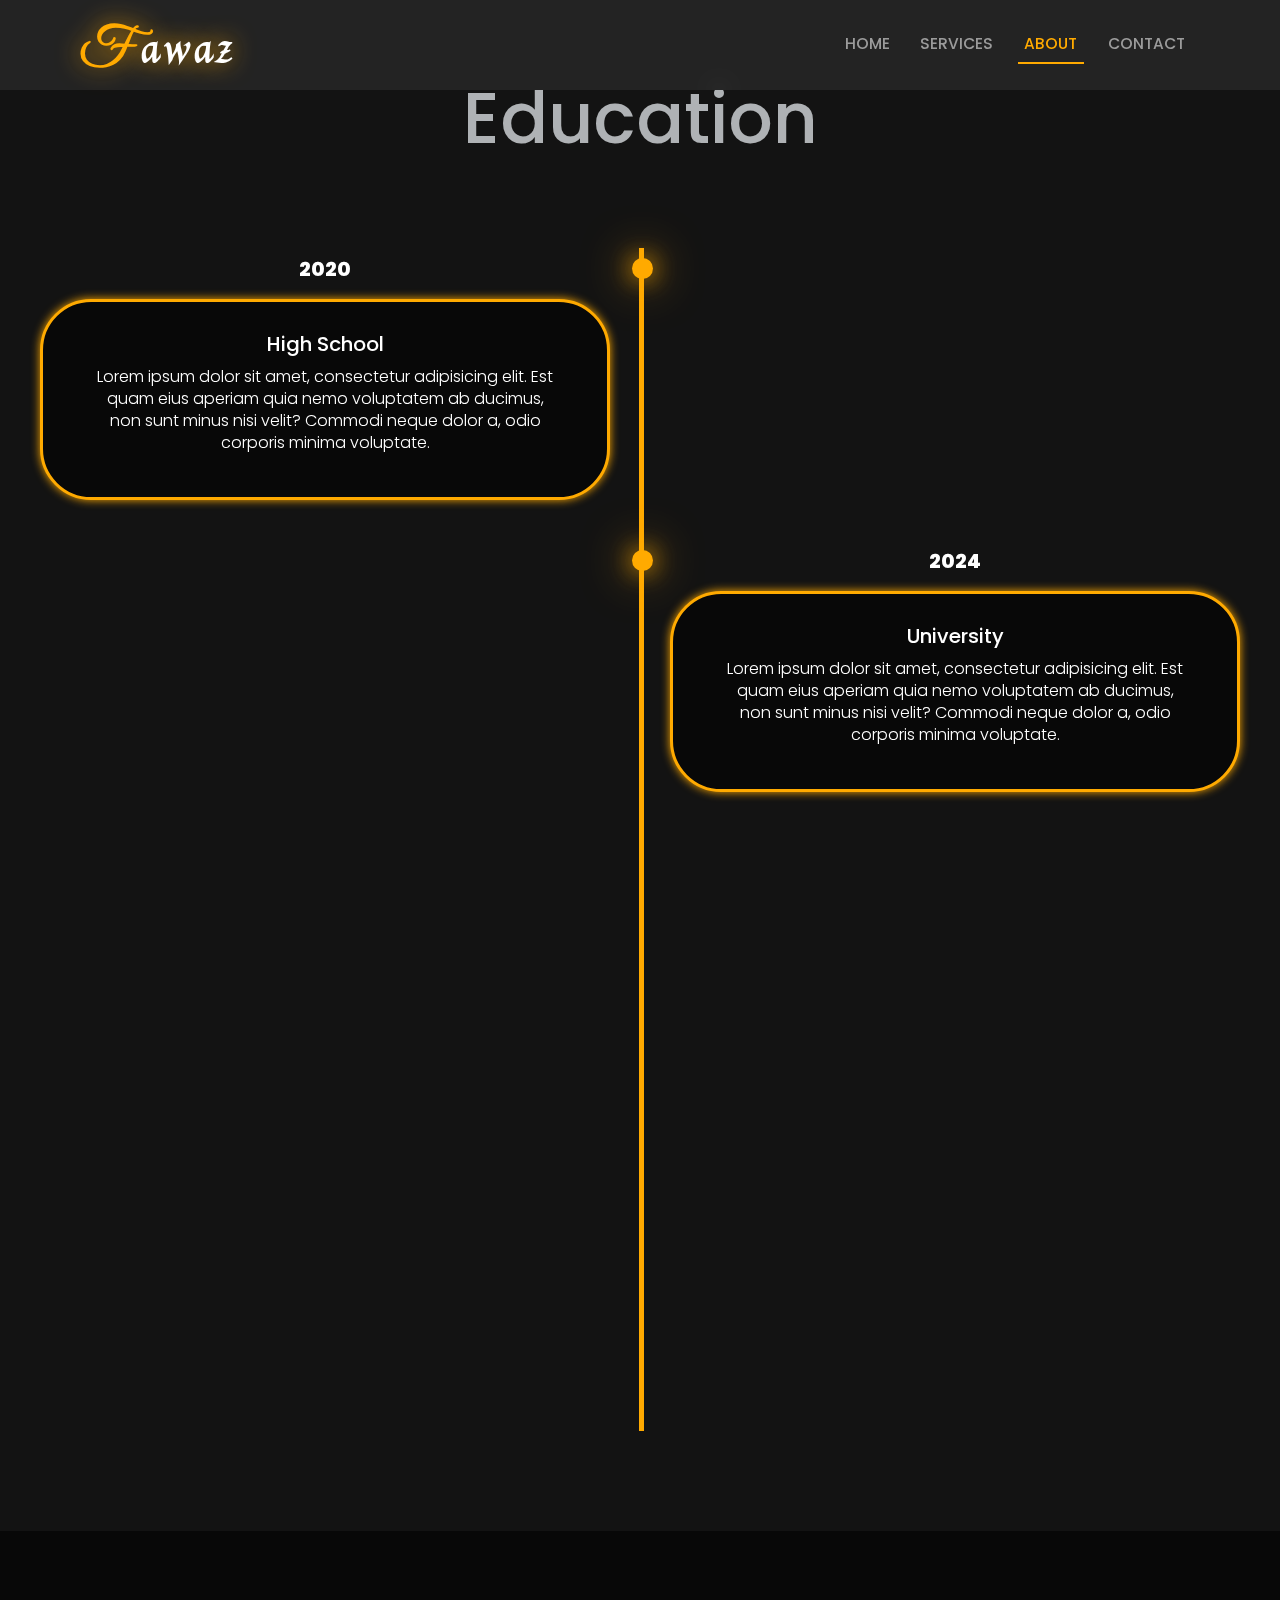
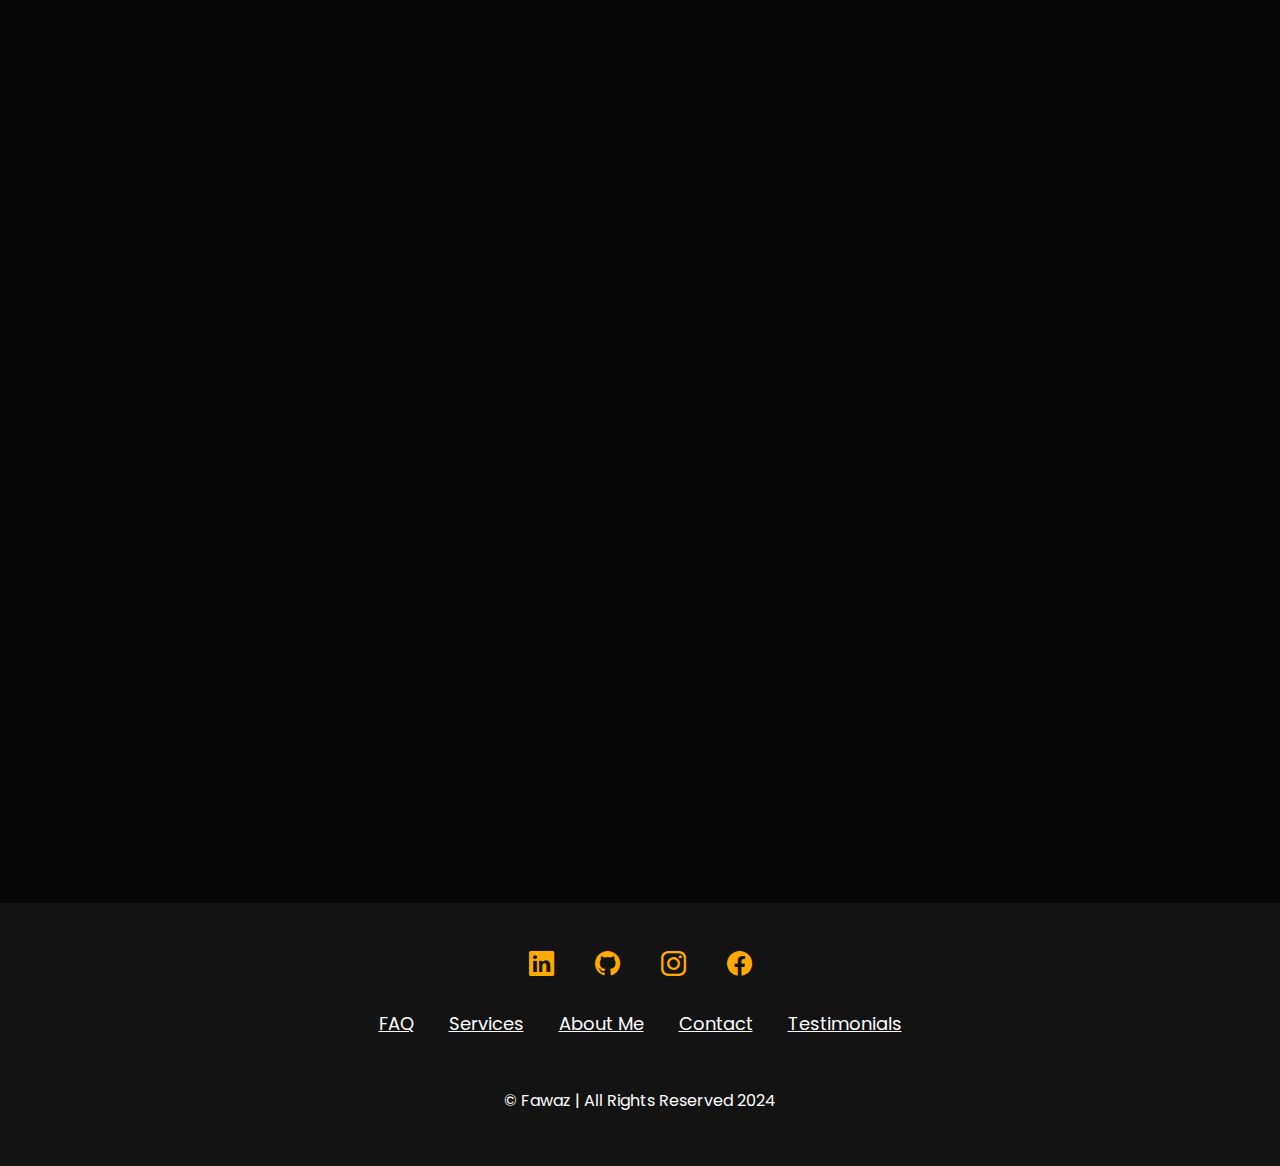
<file: menu/about.html>
<!DOCTYPE html>
<html lang="en" data-bs-theme="dark">
  <head>
    <meta charset="UTF-8" />
    <meta name="viewport" content="width=device-width, initial-scale=1.0" />
    <link
      href="https://cdn.jsdelivr.net/npm/bootstrap@5.3.3/dist/css/bootstrap.min.css"
      rel="stylesheet"
      integrity="sha384-QWTKZyjpPEjISv5WaRU9OFeRpok6YctnYmDr5pNlyT2bRjXh0JMhjY6hW+ALEwIH"
      crossorigin="anonymous"
    />
    <link
      rel="stylesheet"
      href="https://cdn.jsdelivr.net/npm/bootstrap-icons@1.11.3/font/bootstrap-icons.min.css"
    />
    <link href="https://unpkg.com/aos@2.3.1/dist/aos.css" rel="stylesheet" />
    <!-- font -->
    <link rel="stylesheet" href="../css/fonts.css" />
    <!-- css -->
    <link rel="stylesheet" href="../css/style.css" />
    <title>Services | My Portfolio</title>
  </head>
  <body>
    <!-- Nav -->
    <nav class="navbar navbar-expand-lg fixed-top p-0" data-bs-theme="dark">
      <div class="container">
        <a class="navbar-brand m-0 pt-3 pb-0" href="#">Fawaz</a>
        <button
          class="navbar-toggler"
          type="button"
          id="menuToggle"
          aria-label="Toggle navigation"
        >
          <span class="navbar-toggler-icon"></span>
        </button>
        <div class="collapse navbar-collapse" id="navbarNav">
          <ul class="navbar-nav ms-auto text-uppercase">
            <li class="nav-item">
              <a class="nav-link" href="../index.html">Home</a>
            </li>
            <li class="nav-item">
              <a class="nav-link" href="../menu/services.html">Services</a>
            </li>
            <li class="nav-item">
              <a class="nav-link actived">About</a>
            </li>
            <li class="nav-item">
              <a class="nav-link" href="../menu/contact.html">Contact</a>
            </li>
          </ul>
        </div>
      </div>
    </nav>
    <div id="offcanvasMenu">
      <div class="offcanvas-header">
        <a class="offcanvas-title mx-auto off-title" href="../index.html"
          >Fawaz</a
        >
        <button
          data-bs-theme="dark"
          type="button"
          class="btn-close"
          id="closeMenu"
          aria-label="Close"
        ></button>
      </div>
      <div class="offcanvas-body">
        <ul class="navbar-nav ms-auto">
          <li class="nav-item">
            <a class="nav-link" href="../index.html">Home</a>
          </li>
          <li class="nav-item">
            <a class="nav-link" href="../menu/services.html">Services</a>
          </li>
          <li class="nav-item">
            <a class="nav-link actived">About</a>
          </li>
          <li class="nav-item">
            <a class="nav-link" href="../menu/contact.html">Contact</a>
          </li>
        </ul>
      </div>
    </div>
    <div class="overlay" id="overlay"></div>
    <!-- Last Nav -->

    <!-- Section  -->
    <section id="education" class="education">
      <h2 class="heading headingg">Education</h2>
      <div class="timeline-items d-flex flex-wrap m-auto">
        <!-- item1 -->
        <div class="timeline-item">
          <div class="timeline-dot" data-aos="zoom-in"></div>
          <div class="timeline-date" data-aos="fade-right">2020</div>
          <div class="timeline-content" data-aos="fade-right">
            <h3>High School</h3>
            <p>
              Lorem ipsum dolor sit amet, consectetur adipisicing elit. Est quam
              eius aperiam quia nemo voluptatem ab ducimus, non sunt minus nisi
              velit? Commodi neque dolor a, odio corporis minima voluptate.
            </p>
          </div>
        </div>
        <!-- item2 -->
        <div class="timeline-item">
          <div class="timeline-dot zm"></div>
          <div class="timeline-date" data-aos="fade-left">2024</div>
          <div class="timeline-content" data-aos="fade-left">
            <h3>University</h3>
            <p>
              Lorem ipsum dolor sit amet, consectetur adipisicing elit. Est quam
              eius aperiam quia nemo voluptatem ab ducimus, non sunt minus nisi
              velit? Commodi neque dolor a, odio corporis minima voluptate.
            </p>
          </div>
        </div>
        <!-- item3 -->
        <div class="timeline-item">
          <div class="timeline-dot zm"></div>
          <div class="timeline-date item1">2025</div>
          <div class="timeline-content item1">
            <h3>Internship</h3>
            <p>
              Lorem ipsum dolor sit amet, consectetur adipisicing elit. Est quam
              eius aperiam quia nemo voluptatem ab ducimus, non sunt minus nisi
              velit? Commodi neque dolor a, odio corporis minima voluptate.
            </p>
          </div>
        </div>
        <!-- item4 -->
        <div class="timeline-item">
          <div class="timeline-dot zm"></div>
          <div class="timeline-date item2">2025</div>
          <div class="timeline-content item2">
            <h3>Job 1</h3>
            <p>
              Lorem ipsum dolor sit amet, consectetur adipisicing elit. Est quam
              eius aperiam quia nemo voluptatem ab ducimus, non sunt minus nisi
              velit? Commodi neque dolor a, odio corporis minima voluptate.
            </p>
          </div>
        </div>
        <!--  -->
        <div class="timeline-item">
          <div class="timeline-dot zm"></div>
          <div class="timeline-date"></div>
        </div>
      </div>
    </section>
    <!-- Last Section -->

    <!-- Section -->
    <section id="testimonials" class="testimonials px-3">
      <div
        class="testimonials-box d-flex justify-content-center align-items-center flex-column p-0 m-0"
      >
        <h2 class="heading" data-aos="fade-up" data-aos-offset="250">
          Testimonials
        </h2>
        <div class="wrapper">
          <div class="testimonial-item">
            <img src="../img/user.png" alt="this cat" />
            <h2>Ruby</h2>
            <div class="rating">
              <i class="bi bi-star-fill" id="star"></i>
              <i class="bi bi-star-fill" id="star"></i>
              <i class="bi bi-star-fill" id="star"></i>
              <i class="bi bi-star-fill" id="star"></i>
              <i class="bi bi-star-fill" id="star"></i>
            </div>
            <p>
              Lorem ipsum dolor sit amet consectetur adipisicing elit. Quae,
              sint! Quo ab qui quas facere distinctio voluptate aliquid harum
              tempora est, veniam maxime explicabo cumque asperiores sed esse.
              Deserunt, velit?
            </p>
          </div>
          <div class="testimonial-item">
            <img src="../img/my-cat2.jpg" alt="this cat" />
            <h2>Leo</h2>
            <div class="rating">
              <i class="bi bi-star-fill" id="star"></i>
              <i class="bi bi-star-fill" id="star"></i>
              <i class="bi bi-star-fill" id="star"></i>
              <i class="bi bi-star-fill" id="star"></i>
              <i class="bi bi-star-fill" id="star"></i>
            </div>
            <p>
              Lorem ipsum dolor sit amet consectetur adipisicing elit. Quae,
              sint! Quo ab qui quas facere distinctio voluptate aliquid harum
              tempora est, veniam maxime explicabo cumque asperiores sed esse.
              Deserunt, velit?
            </p>
          </div>
          <div class="testimonial-item">
            <img src="../img/user.png" alt="this cat" />
            <h2>Rebecca</h2>
            <div class="rating">
              <i class="bi bi-star-fill" id="star"></i>
              <i class="bi bi-star-fill" id="star"></i>
              <i class="bi bi-star-fill" id="star"></i>
              <i class="bi bi-star-fill" id="star"></i>
              <i class="bi bi-star-fill" id="star"></i>
            </div>
            <p>
              Lorem ipsum dolor sit amet consectetur adipisicing elit. Quae,
              sint! Quo ab qui quas facere distinctio voluptate aliquid harum
              tempora est, veniam maxime explicabo cumque asperiores sed esse.
              Deserunt, velit?
            </p>
          </div>
        </div>
      </div>
    </section>
    <!-- Section -->
    <footer class="footer">
      <div class="social text-center">
        <a href="#"><i class="bi bi-linkedin"></i></a>
        <a href="#"><i class="bi bi-github"></i></a>
        <a href="#"><i class="bi bi-instagram"></i></a>
        <a href="#"><i class="bi bi-facebook"></i></a>
      </div>

      <ul class="p-0 my-0 text-center">
        <li><a href="#">FAQ</a></li>
        <li><a href="#">Services</a></li>
        <li><a href="#">About Me</a></li>
        <li><a href="#">Contact</a></li>
        <li><a href="#">Testimonials</a></li>
      </ul>
      <p class="copyright text-center">
        &copy; Fawaz | All Rights Reserved 2024
      </p>
    </footer>
    <!-- Boostrap -->
    <script
      src="https://cdn.jsdelivr.net/npm/@popperjs/core@2.11.8/dist/umd/popper.min.js"
      integrity="sha384-I7E8VVD/ismYTF4hNIPjVp/Zjvgyol6VFvRkX/vR+Vc4jQkC+hVqc2pM8ODewa9r"
      crossorigin="anonymous"
    ></script>
    <script
      src="https://cdn.jsdelivr.net/npm/bootstrap@5.3.3/dist/js/bootstrap.min.js"
      integrity="sha384-0pUGZvbkm6XF6gxjEnlmuGrJXVbNuzT9qBBavbLwCsOGabYfZo0T0to5eqruptLy"
      crossorigin="anonymous"
    ></script>
    <!-- GSAP -->
    <script src="https://cdn.jsdelivr.net/npm/gsap@3.12.5/dist/gsap.min.js"></script>
    <script src="https://unpkg.com/aos@2.3.1/dist/aos.js"></script>
    <script>
      gsap.from(".headingg", {
        duration: 1.5,
        ease: "slow(0.7, 0.7, false)",
        y: -100,
        opacity: 0,
      });
      const box1 = document.querySelectorAll(" .item1");
      box1.forEach((box, i) => {
        box.dataset.aos = "zoom-in-right";
        box.dataset.aosDelay = i * 100;
      });
      const box2 = document.querySelectorAll(" .item2");
      box2.forEach((boxx, i) => {
        boxx.dataset.aos = "zoom-in-left";
      });
      const zoom = document.querySelectorAll(" .zm");
      zoom.forEach((boxx, i) => {
        boxx.dataset.aos = "zoom-in";
      });
      const wp = document.querySelectorAll(".testimonial-item");
      wp.forEach((c, i) => {
        c.dataset.aos = "fade-right";
        c.dataset.aosDelay = i * 200;
        c.dataset.aosOffset = 300;
      });
      AOS.init({
        duration: 1000,
        easing: "ease-in-out",
      });
    </script>
    <script src="../js/nav.js"></script>
  </body>
</html>
</file>
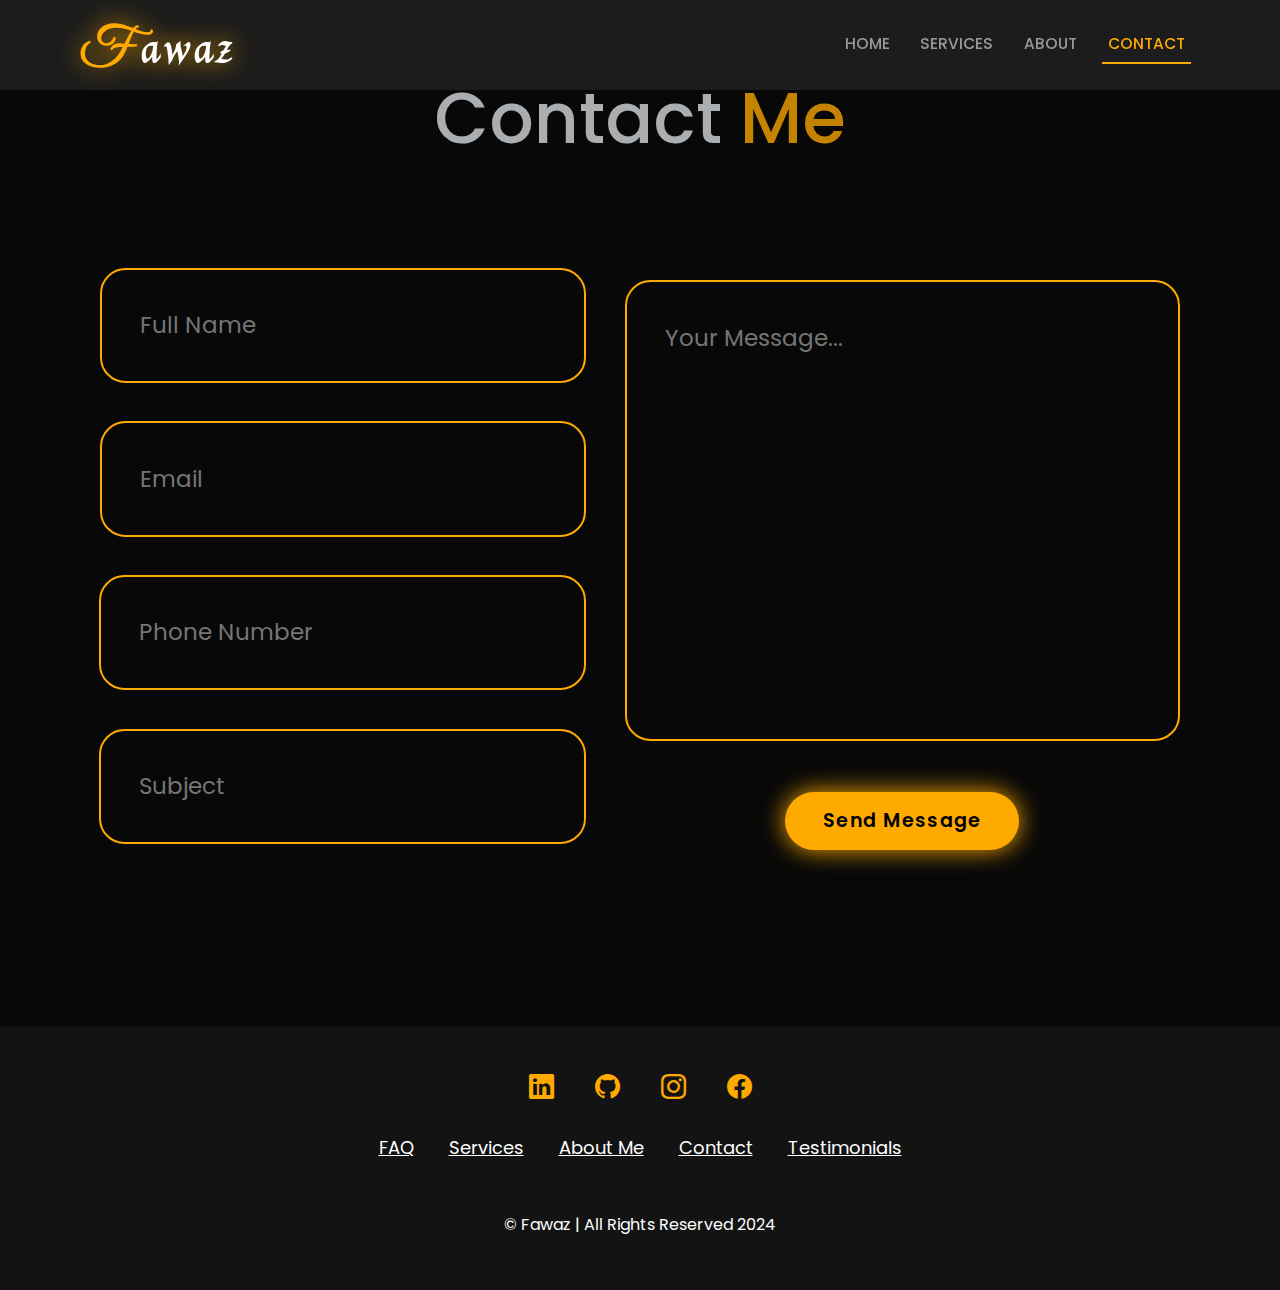
<file: menu/contact.html>
<!DOCTYPE html>
<html lang="en" data-bs-theme="dark">
  <head>
    <meta charset="UTF-8" />
    <meta name="viewport" content="width=device-width, initial-scale=1.0" />
    <!-- Boostrap -->
    <link
      href="https://cdn.jsdelivr.net/npm/bootstrap@5.3.3/dist/css/bootstrap.min.css"
      rel="stylesheet"
      integrity="sha384-QWTKZyjpPEjISv5WaRU9OFeRpok6YctnYmDr5pNlyT2bRjXh0JMhjY6hW+ALEwIH"
      crossorigin="anonymous"
    />
    <!-- Icon Boostrap -->
    <link
      rel="stylesheet"
      href="https://cdn.jsdelivr.net/npm/bootstrap-icons@1.11.3/font/bootstrap-icons.min.css"
    />
    <!-- font -->
    <link rel="stylesheet" href="../css/fonts.css" />
    <!-- css -->
    <link rel="stylesheet" href="../css/style.css" />
    <title>Services | My Portfolio</title>
  </head>
  <body>
    <!-- Nav -->
    <nav class="navbar navbar-expand-lg fixed-top p-0" data-bs-theme="dark">
      <div class="container">
        <a class="navbar-brand m-0 pt-3 pb-0" href="../index.html">Fawaz</a>
        <button
          class="navbar-toggler"
          type="button"
          id="menuToggle"
          aria-label="Toggle navigation"
        >
          <span class="navbar-toggler-icon"></span>
        </button>
        <div class="collapse navbar-collapse" id="navbarNav">
          <ul class="navbar-nav ms-auto text-uppercase">
            <li class="nav-item">
              <a class="nav-link" href="../index.html">Home</a>
            </li>
            <li class="nav-item">
              <a class="nav-link" href="../menu/services.html">Services</a>
            </li>
            <li class="nav-item">
              <a class="nav-link " href="../menu/about.html">About</a>
            </li>
            <li class="nav-item">
              <a class="nav-link actived">Contact</a>
            </li>
          </ul>
        </div>
      </div>
    </nav>
    <div id="offcanvasMenu">
      <div class="offcanvas-header "data-bs-theme="dark">
        <a class="offcanvas-title mx-auto off-title" href="../index.html">Fawaz</a>
        <button
          data-bs-theme="dark"
          type="button"
          class="btn-close"
          id="closeMenu"
          aria-label="Close"
        ></button>
      </div>
      <div class="offcanvas-body">
        <ul class="navbar-nav ms-auto">
          <li class="nav-item">
            <a class="nav-link" href="../index.html">Home</a>
          </li>
          <li class="nav-item">
            <a class="nav-link" href="../menu/services.html">Services</a>
          </li>
          <!-- <li class="nav-item"><a class="nav-link" href="#story">Story</a></li> -->
          <li class="nav-item"><a class="nav-link" href="../menu/about.html">About</a></li>
          <li class="nav-item">
            <a class="nav-link actived">Contact</a>
          </li>
        </ul>
      </div>
    </div>
    <div class="overlay" id="overlay"></div>
    <!-- Last Nav -->

    <!-- Section 5 -->
    <section class="Contact" id="Contact">
      <h2 class="heading">Contact <span>Me</span></h2>
      <form action="" class="d-flex justify-content-center align-items-center text-center">
        <div class="input-group">
          <div class="input-box">
            <input type="text" placeholder="Full Name" required />
            <input type="email" placeholder="Email" required />
          </div>
          <div class="input-box">
            <input type="number" placeholder="Phone Number" required />
            <input type="text" placeholder="Subject" required />
          </div>
        </div>
        <div class="input-group-2">
          <textarea
            name=""
            id=""
            cols="45"
            rows="11"
            placeholder="Your Message..."
          ></textarea>
          <input type="submit" value="Send Message" class="btn" />
        </div>
      </form>
    </section>
    <!-- Last Section 5 -->
    <footer class="footer">
      <div class="social text-center">
        <a href="#"><i class="bi bi-linkedin"></i></a>
        <a href="#"><i class="bi bi-github"></i></a>
        <a href="#"><i class="bi bi-instagram"></i></a>
        <a href="#"><i class="bi bi-facebook"></i></a>
      </div>

      <ul class="p-0 my-0 text-center">
        <li><a href="#">FAQ</a></li>
        <li><a href="#">Services</a></li>
        <li><a href="#">About Me</a></li>
        <li><a href="#">Contact</a></li>
        <li><a href="#">Testimonials</a></li>
      </ul>
      <p class="copyright text-center">&copy; Fawaz | All Rights Reserved 2024</p>
    </footer>
    <!-- Boostrap -->
    <script
      src="https://cdn.jsdelivr.net/npm/@popperjs/core@2.11.8/dist/umd/popper.min.js"
      integrity="sha384-I7E8VVD/ismYTF4hNIPjVp/Zjvgyol6VFvRkX/vR+Vc4jQkC+hVqc2pM8ODewa9r"
      crossorigin="anonymous"
    ></script>
    <script
      src="https://cdn.jsdelivr.net/npm/bootstrap@5.3.3/dist/js/bootstrap.min.js"
      integrity="sha384-0pUGZvbkm6XF6gxjEnlmuGrJXVbNuzT9qBBavbLwCsOGabYfZo0T0to5eqruptLy"
      crossorigin="anonymous"
    ></script>
    <!-- GSAP -->
    <script src="https://cdn.jsdelivr.net/npm/gsap@3.12.5/dist/gsap.min.js"></script>
    <script>
      gsap.from(".heading", {
        duration: 1.5,
        ease: "slow(0.7, 0.7, false)",
        y: -100,
        opacity: 0,
      });
    </script>
    <script src="../js/nav.js"></script>
  </body>
</html>
</file>
<file: css/fonts.css>
@import url("https://fonts.googleapis.com/css2?family=Baskervville&family=Crimson+Text:ital,wght@0,400;0,700;1,400;1,700&family=Great+Vibes&family=Merienda:wght@300..900&family=Playfair+Display:ital,wght@0,400..900;1,400..900&family=Poppins&family=Quintessential&display=swap");
</file>
<file: css/style.css>
* {
  margin: 0;
  padding: 0;
  box-sizing: border-box;
  scroll-behavior: smooth;
}
:root {
  --bg-color: #080808;
  --second-bg-color: #131313;
  --text-color: white;
  --nav: #333;
  --main-color: #ffaa00;
}
html {
  font-size: 80%;
  overflow-x: hidden;
}
body {
  background: var(--bg-color);
  font-size: 1.2rem;
  height: 1000px;
  font-family: "Poppins", sans-serif;
}
/* Navbar */
.navbar-brand,
.offcanvas-title {
  font-family: "Quintessential", sans-serif;
  /* font-family: "Merienda", sans-serif; */
  font-size: 3rem;
  font-weight: bold;
  letter-spacing: 4px;
  text-shadow: 0 0 25px var(--main-color);
  /* color: #333; */
}
.navbar {
  background-color: rgba(59, 59, 59, 0.4);
  backdrop-filter: blur(10px);
  -webkit-backdrop-filter: blur(10px);
}
.navbar-brand::first-letter,
.offcanvas-title::first-letter {
  color: var(--main-color);
  margin-right: 3px;
  font-size: 4rem;
  font-family: "Great Vibes", cursive;
}
.navbar-brand,
.nav-link {
  /* color: var(--nav); */
  transition: color 0.3s ease;
}
.nav-link {
  margin: 0 9px;
  font-weight: 500;
}
.navbar-brand:hover,
.nav-link:hover {
  transform: scale(1.1);
}
.nav-link:hover,
.nav-link.actived {
  color: var(--main-color);
  border-bottom: 2px solid var(--main-color);
}
.navbar-toggler {
  border: none;
  padding: 0;
  z-index: 1100;
}
.navbar-toggler:focus {
  box-shadow: none;
}
.offcanvas-title {
  text-decoration: none;
  color: var(--text-color);
}
.ikon-menu {
  color: #333;
}
#offcanvasMenu {
  position: fixed;
  top: 0;
  right: -250px;
  width: 250px;
  height: 100vh;
  background-color: rgba(255, 255, 255, 0.692);
  backdrop-filter: blur(10px);
  -webkit-backdrop-filter: blur(10px);
  transition: right 0.3s ease-in-out;
  z-index: 1050;
  overflow-y: auto;
}
#offcanvasMenu.show {
  right: 0;
}
.offcanvas-header {
  padding: 1rem;
  border-bottom: 1px solid #dee2e6;
}
.offcanvas-body {
  padding: 1rem;
}
.overlay {
  position: fixed;
  top: 0;
  left: 0;
  width: 100%;
  height: 100%;
  background-color: rgba(0, 0, 0, 0.5);
  z-index: 1040;
  display: none;
}
.overlay.show {
  display: block;
}
@supports not (backdrop-filter: blur(10px)) {
  .navbar,
  #offcanvasMenu {
    background-color: rgba(255, 255, 255, 0.9);
  }
}
/* Section all */
section {
  min-height: 100vh;
  padding: 3.5rem 12% 10rem;
}
.education,
.services,
.testimonials{
  padding: 100px 15px;
}
.Contact{
  padding: 100px;
}
/* Home section */
.Home {
  gap: 10rem;
}
.home-content {
  text-align: left;
  margin-top: 3.5rem;
}
span {
  color: var(--main-color);
}
.logo span {
  color: var(--main-color);
}

.heading {
  font-size: 5.5rem;
  color: rgb(222, 226, 230);
}
.home-content h1 {
  font-weight: 700;
  margin-top: 1.5rem;
}
.home-content h3 {
  margin-bottom: 2rem;
  margin-top: 1rem;
  font-size: 3rem;
}
.home-img img {
  position: relative;
  top: 2rem;
  width: 31vw;
  box-shadow: 0 0 25px var(--main-color);
  cursor: pointer;
  transition: 0.4s ease-in-out;
}
.home-img img:hover {
  box-shadow: 0 0 25px var(--main-color), 0 0 50px var(--main-color),
    0 0 100px var(--main-color);
}
.home-content p {
  font-size: 1.5rem;
  font-weight: 500;
  line-height: 1.8;
  max-width: 1000px;
}
.social-icons a {
  display: inline-flex;
  justify-content: center;
  align-items: center;
  width: 4.5rem;
  height: 4.5rem;
  background: transparent;
  border: 2px solid var(--main-color);
  font-size: 2.5rem;
  border-radius: 50%;
  color: var(--main-color);
  margin: 3rem 1.5rem 3rem 0;
  transition: 0.3s ease-in-out;
}
.social-icons a:hover {
  color: var(--text-color);
  transform: scale(1.3) translateY(-5px);
  box-shadow: 0 0 25px var(--main-color);
  background-color: var(--main-color);
}
.btn {
  display: inline-block;
  padding: 1rem 2.8rem;
  background: var(--main-color);
  box-shadow: 0 0 25px var(--main-color);
  border-radius: 4rem;
  font-size: 1.5rem;
  color: black;
  border: 2px solid transparent;
  letter-spacing: 0.1rem;
  font-weight: 600;
  transition: 0.3s ease-in-out;
  cursor: pointer;
}
.btn:hover {
  transform: scale(1.05);
  box-shadow: 0 0 50px var(--main-color);
}
.btn-group {
  display: flex;
  align-items: center;
  gap: 1.5rem;
}
.btn-group a:nth-of-type(2) {
  background-color: black;
  color: var(--main-color);
  border: 2px solid var(--main-color);
  box-shadow: 0 0 25px transparent;
}
.btn-group a:nth-of-type(2):hover {
  box-shadow: 0 0 25px var(--main-color);
  background-color: var(--main-color);
  color: black;
}
.text-animation {
  font-size: 2rem;
  font-weight: 600;
  min-width: 280px;
}
.text-animation span {
  position: relative;
}
.text-animation span::before {
  content: "Web Developer";
  color: var(--main-color);
  animation: words 20s infinite;
}
.text-animation span::after {
  content: "";
  background-color: var(--bg-color);
  position: absolute;
  width: calc(100% + 8px);
  height: 100%;
  border-left: 3px solid var(--bg-color);
  right: -8px;
  animation: cursor 0.6s infinite, typing 20s steps(14) infinite;
}
@keyframes cursor {
  to {
    border-left: 2px solid var(--main-color);
  }
}
@keyframes words {
  0%,
  20% {
    content: "Frontend Designer";
  }
  21%,
  40% {
    content: "Web Designer";
  }
  41%,
  60% {
    content: "UI / UX Designer";
  }
  61%,
  80% {
    content: "Web Developer";
  }
  81%,
  100% {
    content: "Software Tester";
  }
}
@keyframes typing {
  10%,
  15%,
  30%,
  35%,
  50%,
  55%,
  70%,
  75%,
  90%,
  95% {
    width: 0;
  }
  5%,
  20%,
  25%,
  40%,
  45%,
  60%,
  65%,
  80%,
  85% {
    width: calc(100% + 8px);
  }
}
/* Education section */
.education .heading,
.services .heading,
.Contact .heading {
  text-align: center;
  /* margin: 5rem 0; */
}
.education {
  
  background: var(--second-bg-color);
}
.education h2 {
  margin-bottom: 5rem;
}
.timeline-items {
  max-width: 1200px;
  position: relative;
}
.timeline-items::before {
  content: "";
  position: absolute;
  width: 5px;
  height: 100%;
  background-color: var(--main-color);
  left: calc(50% - 1px);
}
.timeline-item {
  margin-bottom: 40px;
  width: 100%;
  position: relative;
}
.timeline-item:last-child {
  margin-bottom: 0;
}
.timeline-item:nth-child(odd) {
  padding-right: calc(50% + 30px);
  text-align: center;
}
.timeline-item:nth-child(even) {
  padding-left: calc(50% + 30px);
  text-align: center;
}
.timeline-dot {
  height: 21px;
  width: 21px;
  background-color: var(--main-color);
  box-shadow: 0 0 25px var(--main-color), 0 0 50px var(--main-color);
  position: absolute;
  left: calc(50% - 8px);
  border-radius: 50%;
  top: 10px;
}
.timeline-date {
  font-size: 20px;
  font-weight: 800;
  color: white;
  margin: 6px 0 15px;
}
.timeline-content {
  background-color: var(--bg-color);
  border: 3px solid var(--main-color);
  padding: 30px 50px;
  border-radius: 4rem;
  box-shadow: 0 0 10px var(--main-color);
  cursor: pointer;
  transition: 0.3s ease-in-out;
}
.timeline-content:hover {
  transform: scale(1.05);
  box-shadow: 0 0 25px var(--main-color);
}
.timeline-content h3 {
  font-size: 20px;
  color: white;
  margin: 0 0 10px;
  font-weight: 500;
}
.timeline-content p {
  color: white;
  font-size: 16px;
  font-weight: 300;
  line-height: 22px;
}
::-webkit-scrollbar {
  width: 15px;
}
::-webkit-scrollbar-thumb {
  background-color: var(--main-color);
}
::-webkit-scrollbar-track {
  background-color: var(--bg-color);
  width: 50px;
}

/* services */
.services {
  background-color: var(--bg-color);
  color: black;
}


.services-container {
  gap: 1.7rem;
}
.service-box {
  background-color: var(--main-color);
  height: 300px;
  border-radius: 3rem;
  border: 5px solid transparent;
  cursor: pointer;
  transition: 0.4s ease-in-out;
}
.service-box:hover {
  background: white;
  color: black;
  border: 5px solid var(--main-color);
  transform: scale(1.03);
  box-shadow: 0 0 25px var(--main-color);
}
.service-box .service-info {
  align-items: baseline;
  max-height: 200px;
  padding: 3rem 3rem;
}
.service-info h4 {
  font-size: 2.9rem;
  font-weight: 900;
  line-height: 2;
}
.service-info p {
  font-size: 1.3rem;
  font-weight: 600;
  max-height: 100px;
  line-height: 1.7;
  margin: auto;
}
/* Testimonial */
.testimonials {
  background-color: var(--bg-color);
}
.testimonials-box {
  background-size: cover;
}

.testimonials-box img {
  width: 15rem;
  border-radius: 50%;
  border: 3px solid var(--main-color);
  box-shadow: 0 0 25px var(--main-color);
}
.wrapper {
  display: grid;
  grid-template-columns: repeat(3, 1fr);
  gap: 2rem;
}
.testimonial-item {
  min-height: 550px;
  max-width: 450px;
  background: rgba(0, 0, 0, 0.7);
  border: 3px solid rgba(238, 238, 238, 0.2);
  border-radius: 2rem;
  margin: 0 1.5rem;
  padding: 40px 60px;
  cursor: pointer;
  display: flex;
  flex-direction: column;
  align-items: center;
  justify-content: center;
  text-align: center;
  gap: 1.2rem;
  color: white;
  transition: 0.4s ease-in-out;
}
.testimonial-item:hover {
  border: 3px solid var(--main-color);
  transform: translateY(-10px) scale(1.03);
  box-shadow: 0 0 50px var(--main-color);
}
.testimonial-item h2 {
  font-size: 2.8rem;
}
.testimonial-item p {
  font-size: 1.3rem;
}
#star {
  color: gold;
  font-size: 2rem;
}
/* Contact */
.Contact {
  background-color: var(--bg-color);
}
.Contact h2,
.services h2,
.testimonials .heading {
  margin-bottom: 5rem;
}
.Contact form {
  gap: 3rem;
  margin: 5rem auto;
}
.Contact form .input-box {
  display: flex;
  justify-content: center;
  flex-wrap: wrap;
}
.Contact form .input-box input,
.Contact form textarea {
  width: 100%;
  padding: 3rem;
  font-size: 1.8rem;
  color: var(--text-color);
  background-color: var(--bg-color);
  border-radius: 2rem;
  border: 2px solid var(--main-color);
  margin: 1.5rem 0;
  resize: none;
}
.Contact form .btn {
  margin-top: 2rem;
}
/* Untuk browser Webkit (Chrome, Safari, Opera) */
input[type="number"]::-webkit-outer-spin-button,
input[type="number"]::-webkit-inner-spin-button {
    -webkit-appearance: none;
}

/* Untuk Firefox */
input[type="number"] {
    -moz-appearance: textfield;
}

/* footer */
.footer {
  position: relative;
  bottom: 0;
  width: 100%;
  padding: 40px;
  background-color: var(--second-bg-color);
}
.footer .social {
  padding-bottom: 25px;
  color: var(--main-color);
}
.footer .social a {
  font-size: 25px;
  color: var(--main-color);
  width: 42px;
  height: 42px;
  line-height: 42px;
  display: inline-block;
  text-align: center;
  border-radius: 50%;
  margin: 0 10px;
  transition: 0.3s ease-in-out;
}
.footer .social a:hover {
  transform: scale(1.2) translateY(-10px);
  background-color: var(--main-color);
  color: black;
  box-shadow: 0 0 25px var(--main-color);
}
.footer ul {
  font-size: 18px;
  line-height: 1.6;
}
.footer ul li a {
  color: white;
  border-bottom: 3px solid transparent;
  transition: 0.3s ease-in-out;
}
.footer ul li a:hover {
  border-bottom: 3px solid var(--main-color);
}
.footer ul li {
  display: inline-block;
  padding: 0 15px;
}
.footer .copyright {
  margin-top: 50px;
  font-size: 16px;
  color: white;
}

/* Media query */
/* Deskt */
@media (max-width: 1285) {
  .services-container {
    padding-bottom: 7rem;
    grid-template-columns: repeat(2, 1fr);
    margin: 0 5rem;
  }
}
/* Laptop */
@media (max-width: 993px) {
  html {
    font-size: 70%;
  }
  header {
    padding: 2rem 3%;
  }
  section {
    padding: 10rem 3% 2rem;
  }
  .Home {
    flex-direction: column-reverse;
    margin: 5rem 4rem;
  }
  .home-content h3 {
    font-size: 2.6rem;
  }
  .home-content h1 {
    font-size: 8rem;
    margin-top: 3rem;
  }
  .home-content p {
    max-width: 600px;
    margin: 0 auto;
  }
  .home-img img {
    width: 56vw;
  }
  .timeline-items::before {
    left: 7px;
  }
  .timeline-item:nth-child(odd) {
    padding-right: 0;
    text-align: left;
  }
  .timeline-item:nth-child(odd),
  .timeline-item:nth-child(even) {
    padding-left: 37px;
    text-align: left;
  }
  .timeline-dot {
    left: 0;
  }
  .services {
    padding-bottom: 7rem;
  }
  .testimonials .wrapper {
    grid-template-columns: repeat(1, 1fr);
  }
  .Contact form {
    flex-direction: column;
  }
  .footer {
    padding: 2rem 3%;
  }
  .services-container {
    padding: 0 3rem;
  }
  .service-info p {
    font-size: 1.3rem;
  }
}
/* Tablet */
@media (max-width: 768px) {
  html {
    font-size: 60%;
  }
  #menu-icon {
    display: block;
  }

  .services h2 {
    margin-bottom: 3rem;
  }
  .services-container {
    grid-template-columns: repeat(1, 1fr);
  }
  .nav-link {
    font-size: 2rem;
    text-align: center;
  }
  .container {
    padding: 0 35px;
  }
  .navbar-toggler-icon {
    font-size: 1.56rem;
  }
}
/* Mobile */
@media (max-width: 576) {
  html {
    font-size: 50%;
  }
}
</file>
